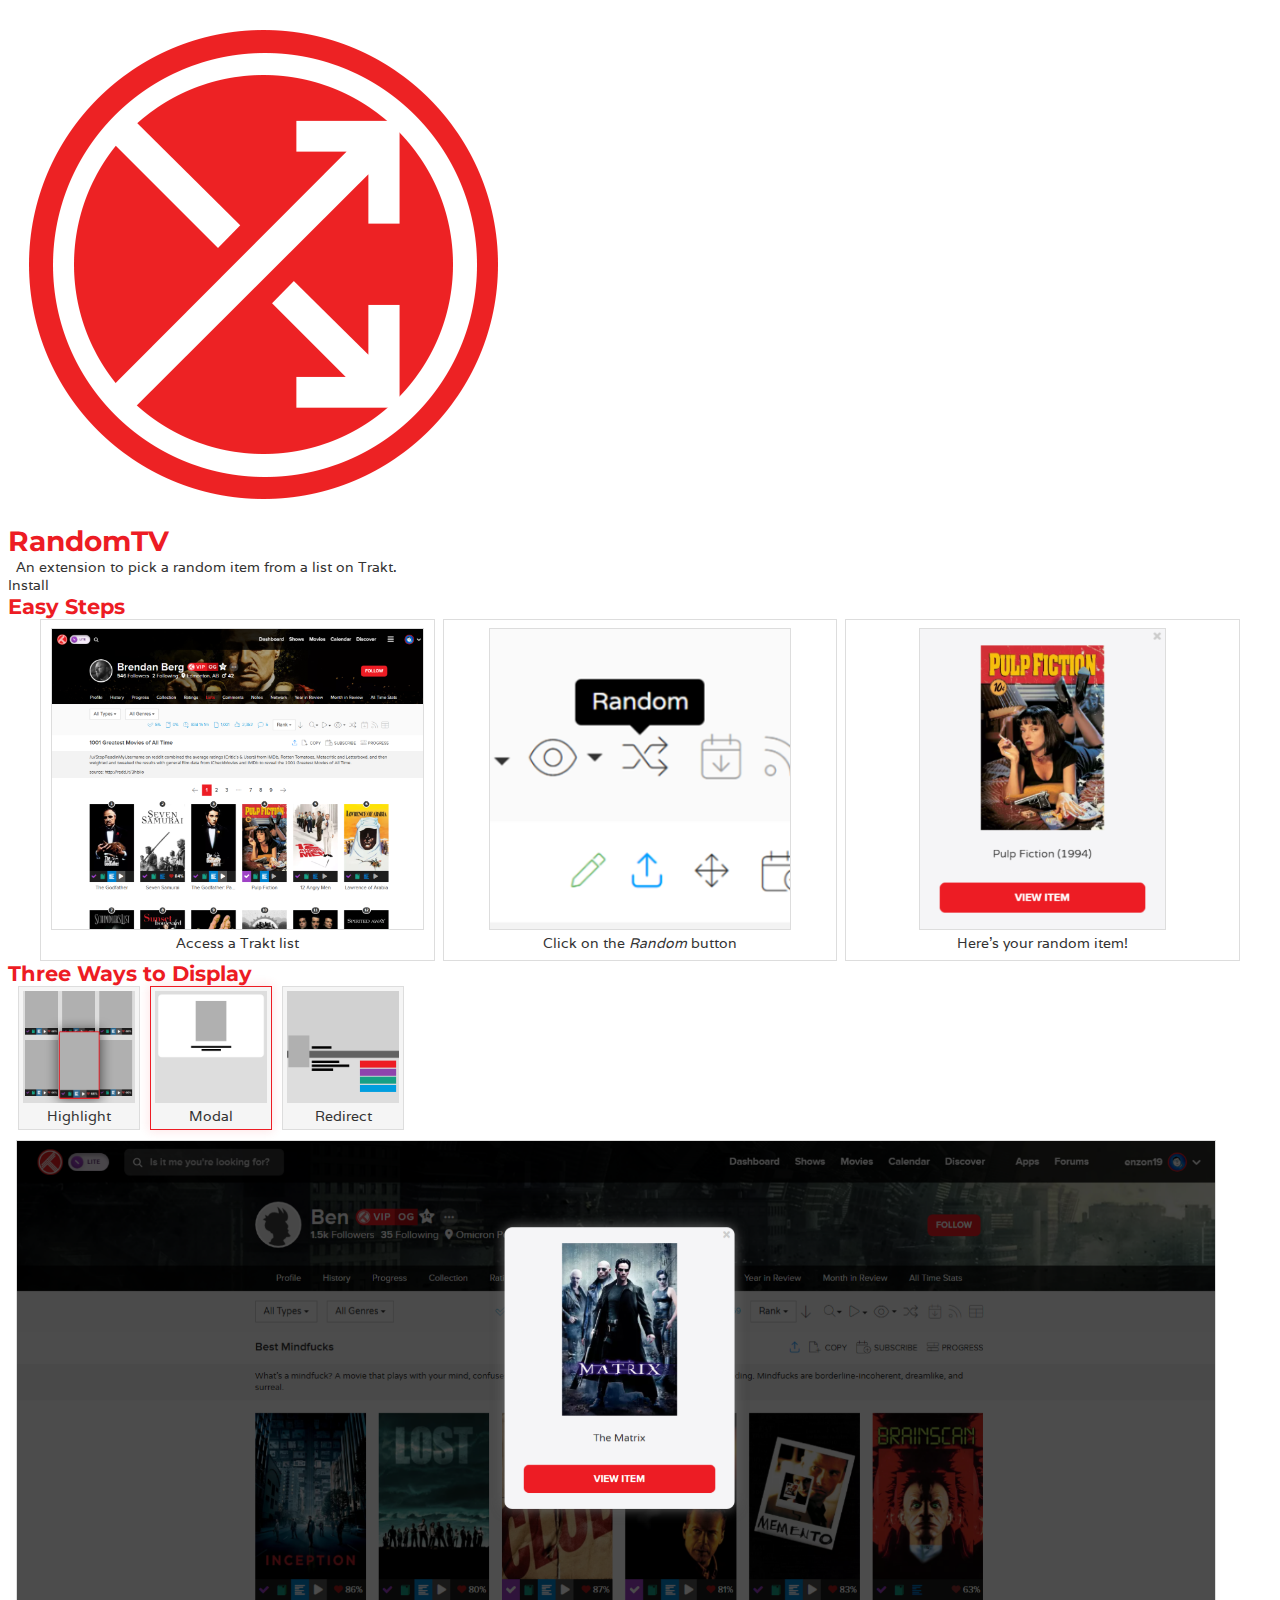
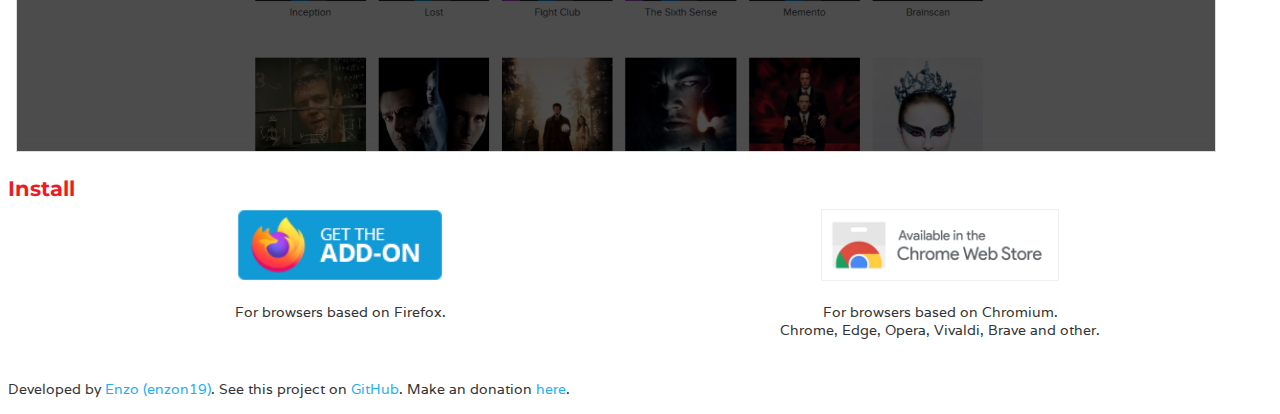
<file: index.html>
<!DOCTYPE html>
<html>
  <head>
    <meta charset="utf-8" />
    <meta http-equiv="X-UA-Compatible" content="IE=edge" />
    <title>RandomTV for Trakt</title>
    <meta name="description" content="" />
    <meta name="viewport" content="width=device-width, initial-scale=1" />

    <link
      rel="apple-touch-icon"
      sizes="180x180"
      href="assets/favicon/apple-touch-icon.png"
    />
    <link
      rel="icon"
      type="image/png"
      sizes="32x32"
      href="assets/favicon/favicon-32x32.png"
    />
    <link
      rel="icon"
      type="image/png"
      sizes="16x16"
      href="assets/favicon/favicon-16x16.png"
    />
    <link
      rel="icon"
      type="image/x-icon"
      sizes="48x48"
      href="assets/favicon/favicon.ico"
    />

    <link rel="stylesheet" href="styles/main.css" />
    <link rel="stylesheet" href="styles/grid.css" />
    <link rel="stylesheet" href="styles/displayOptions.css" />

    <link rel="preconnect" href="https://fonts.googleapis.com" />
    <link rel="preconnect" href="https://fonts.gstatic.com" crossorigin />
    <link
      href="https://fonts.googleapis.com/css2?family=Montserrat:wght@500&family=Varela&display=swap"
      rel="stylesheet"
    />
  </head>
  <body>
    <div>
      <div class="text-hover">
        <img src="assets/logo.png" alt="RandomTV Logo" class="logo" />
        <h1 class="title">RandomTV</h1>
        <span style="padding: 0px 8px"
          >An extension to pick a random item from a list on Trakt.</span
        ><br />
        <a
          onclick="document.getElementById('install').scrollIntoView({'behavior': 'smooth'})"
          class="main-button"
          >Install</a
        >
      </div>
      <div
        class="image-repeat"
        style="background-image: url('assets/background/backgroundCut.png')"
      ></div>
      <div class="shade"></div>
    </div>
    <div>
      <h2>Easy Steps</h2>
      <div class="gridContainer">
        <div class="gridItem">
          <img
            src="assets/steps/pageListPrint.png"
            alt="Trakt's page list"
          /><br />
          <span>Access a Trakt list</span>
        </div>
        <div class="gridItem">
          <img src="assets/steps/randomButton.png" alt="Random button" /><br />
          <span>Click on the <i>Random</i> button</span>
        </div>
        <div class="gridItem">
          <img
            src="assets/steps/resultModal.png"
            alt="Result with random item"
          /><br />
          <span>Here's your random item!</span>
        </div>
      </div>
    </div>
    <div id="te">
      <h2>Three Ways to Display</h2>
      <div class="show-grid">
        <div class="show-item displayType" id="displayType-highlight">
          <img
            class="show-image"
            src="assets/displayOptions/icons/highlight.png"
          />
          <br />
          <span>Highlight</span>
        </div>
        <div
          class="show-item displayType displayType-applied"
          id="displayType-modal"
        >
          <img
            class="show-image"
            src="assets/displayOptions/icons/modal.png"
          />
          <br />
          <span>Modal</span>
        </div>
        <div class="show-item displayType" id="displayType-redirect">
          <img
            class="show-image"
            src="assets/displayOptions/icons/redirect.png"
          />
          <br />
          <span>Redirect</span>
        </div>
      </div>
      <br />
      <div style="padding: 0px 8px">
        <img
          src="assets/displayOptions/results/modal.png"
          alt="Preview selected option above"
          id="previewOption"
        />
      </div>
    </div>
    <div id="install" style="margin-top: 20px">
      <h2 style="margin-top: 0px">Install</h2>
      <div class="showFeatures alignCenter" style="align-items: center">
        <div class="feature" style="min-height: 155px">
          <a
            href="https://addons.mozilla.org/pt-BR/firefox/addon/randomtv-for-trakt/"
            target="_blank"
          >
            <img
              style="cursor: pointer; width: 206px; height: 72px"
              src="assets/stores/firefox.webp"
            />
          </a>
          <br /><br />
          <span style="margin-bottom: 0px">For browsers based on Firefox.</span>
        </div>
        <div class="feature" style="min-height: 155px">
          <a
            href="https://chromewebstore.google.com/detail/randomtv-for-trakt/pfpgceagljbjijjfbhafopadmhdifoaa"
            target="_blank"
          >
            <img
              style="
                cursor: pointer;
                width: 238px;
                height: 72px;
              "
              src="assets/stores/chrome.png"
            />
          </a>
          <br /><br />
          <span style="margin-bottom: 0px"
            >For browsers based on Chromium.<br />Chrome, Edge, Opera, Vivaldi,
            Brave and other.</span
          >
        </div>
      </div>
    </div>
    <footer style="padding: 8px 0px">
      Developed by
      <a target="blank" href="https://enzon19.com">Enzo (enzon19)</a>. See this
      project on
      <a target="blank" href="https://github.com/enzon19/randomtv">GitHub</a>.
      Make an donation
      <a target="blank" href="https://enzon19.com/donate">here</a>.
    </footer>

    <script src="scripts/displayOptions.js"></script>
  </body>
</html>
</file>
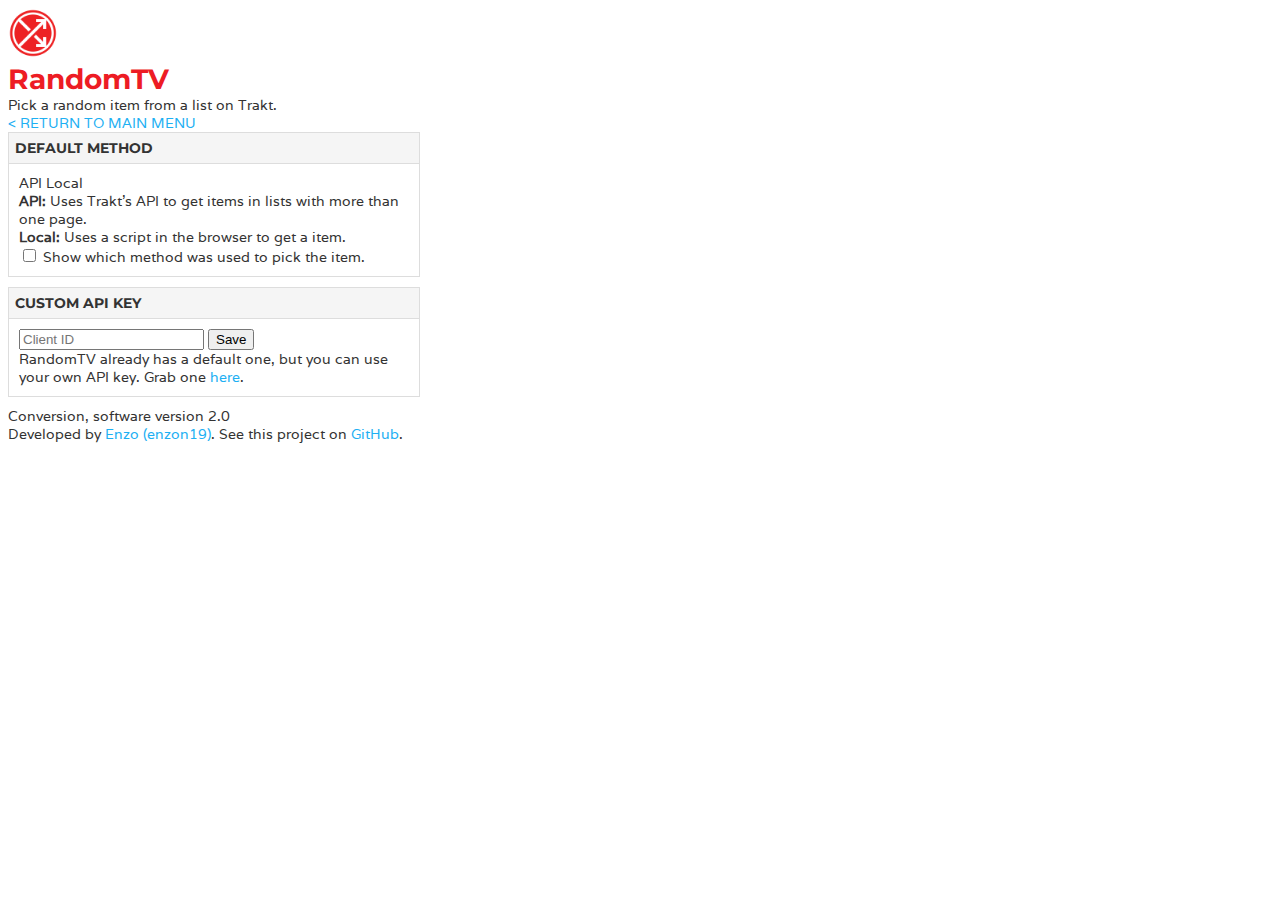
<file: html/advanced.html>
<!DOCTYPE html>
<html>
  <head>
    <meta charset="utf-8" />
    <meta http-equiv="X-UA-Compatible" content="IE=edge" />
    <title id="settings">Settings: Advanced</title>
    <meta name="viewport" content="width=device-width, initial-scale=1" />

    <link rel="preconnect" href="https://fonts.googleapis.com" />
    <link rel="preconnect" href="https://fonts.gstatic.com" crossorigin />
    <link
      href="https://fonts.googleapis.com/css2?family=Montserrat:wght@500&family=Varela&display=swap"
      rel="stylesheet"
    />

    <link rel="icon" type="image/x-icon" href="/assets/favicon.ico" />

    <link rel="stylesheet" href="/styles/main.css" />
  </head>

  <body style="width: 412px; overflow-x: hidden; overflow-y: scroll">
    <!-- Title -->
    <div class="header-logo-title">
      <img src="/assets/logo.png" alt="RandomTV Logo" height="50rem" />
      <div>
        <h1>RandomTV</h1>
        <p id="extensionDescription">
          Pick a random item from a list on Trakt.
        </p>
      </div>
    </div>

    <a class="button" href="popup.html" style="margin-bottom: 8px"
      >&lt; RETURN TO MAIN MENU</a
    >

    <div class="panel">
      <div class="panel-title">DEFAULT METHOD</div>
      <div class="panel-content">
        <form class="flex-row">
          <input
            type="radio"
            name="defaultMethod"
            id="api"
            value="api"
            checked
            hidden
          />
          <label for="api" class="button" style="width: 100%">API</label>

          <input
            type="radio"
            name="defaultMethod"
            id="local"
            value="local"
            hidden
          />
          <label for="local" class="button" style="width: 100%">Local</label>
        </form>
        <p>
          <b>API:</b> Uses Trakt's API to get items in lists with more than one
          page.<br /><b>Local:</b> Uses a script in the browser to get a item.
        </p>
        <form>
          <label class="panel-label">
            <input type="checkbox" name="showMethod" id="showMethod" />
            Show which method was used to pick the item.
          </label>
        </form>
      </div>
    </div>

    <div class="panel">
      <div class="panel-title">CUSTOM API KEY</div>
      <div class="panel-content">
        <form class="flex-row">
          <input
            type="text"
            name="apiKey"
            placeholder="Client ID"
          />
          <button class="button">Save</button>
        </form>
        <p>RandomTV already has a default one, but you can use your own API key. Grab one <a href="https://trakt.tv/oauth/applications" target="_blank">here</a>.</p>
      </div>
    </div>

    <span>Conversion, software version 2.0</span>

    <footer id="credits">
      Developed by
      <a target="blank" href="https://enzon19.com">Enzo (enzon19)</a>. See this
      project on
      <a target="blank" href="https://github.com/enzon19/randomtv">GitHub</a>.
    </footer>

    <script src="/js/popup.js" async defer></script>
  </body>
</html>
</file>
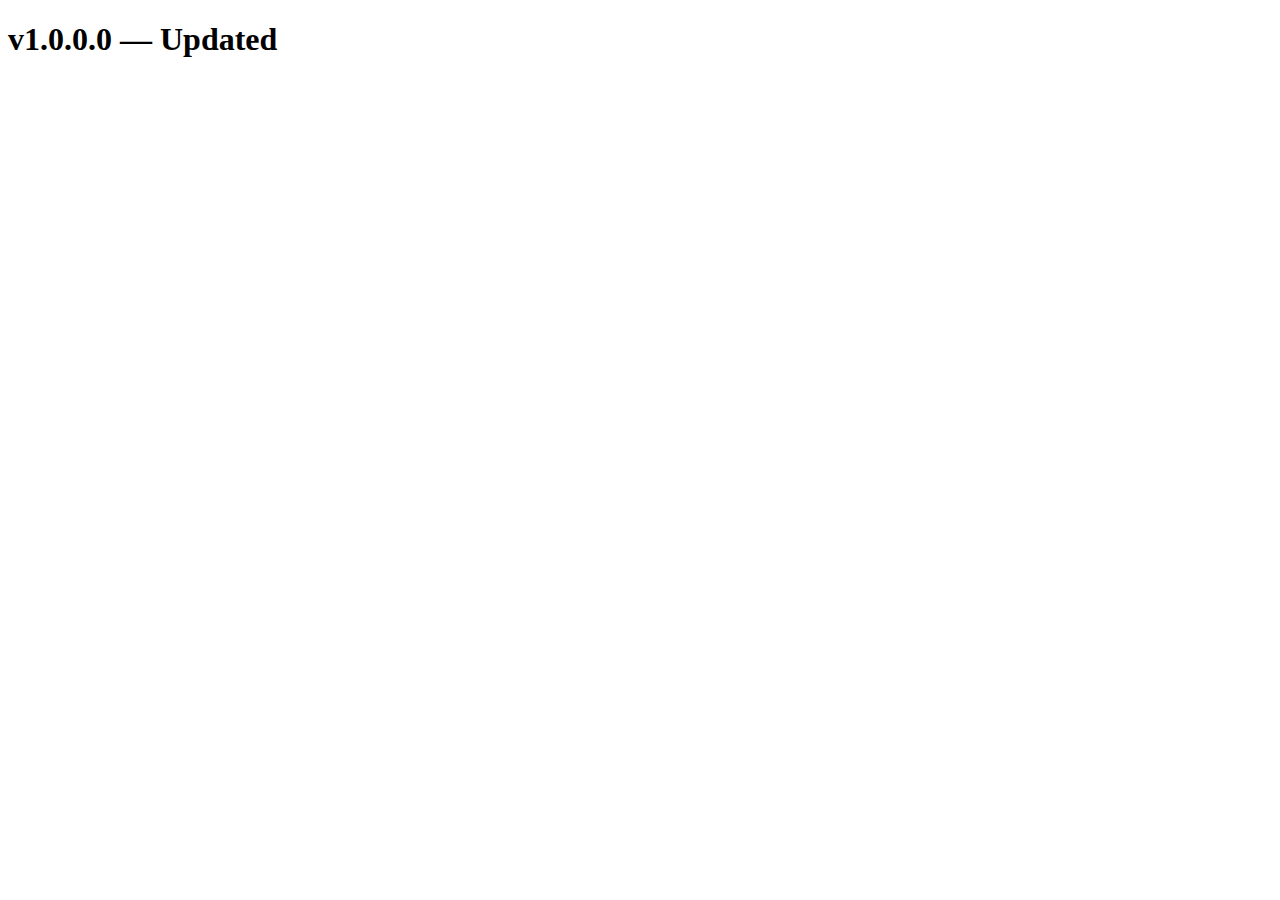
<file: html/updated.html>
<!DOCTYPE html>
<html>
  <head>
    <meta charset="utf-8">
    <meta http-equiv="X-UA-Compatible" content="IE=edge">
    <title>RandomTV Updated!</title>
    <meta name="viewport" content="width=device-width, initial-scale=1">
  </head>
  <body>
    <h1>v1.0.0.0 — Updated</h1>
  </body>
</html>
</file>
<file: styles/main.css>
body {
  font-family: 'Varela', sans-serif;
  font-size: 14px;
  color: #333333;
}

h1, h2, h3, h4, h5, h6 {
  font-family: 'Montserrat', sans-serif;
  margin: 0px;
  color: #ed1c24;
}

p {  
  margin: 0px;
}

a:link,
a:visited {
  color: #1eb0f3;
  text-decoration: none;
  cursor: pointer;
}

a:link:active,
a:visited:active,
a:hover {
  color: #23a0da;
  cursor: pointer;
}

.panel-title {
  font-family: 'Montserrat', sans-serif;
  background-color: #f5f5f5;
  font-weight: bold;
  padding: 6px;
  border-bottom: solid 1px #dddddd;
}

.panel {
  border: solid 1px #dddddd;
  margin-bottom: 10px;
}

.panel-content {
  padding: 10px;
}

.show-grid {
  padding: 0px 10px 10px 10px;
  display: inline-grid;
  grid-template-columns: auto auto auto;
  text-align: center;
  column-gap: 10px;
}

.show-image {
  width: 112px;
}

.show-item {
  padding: 4px; 
  background-color: #f5f5f5;
  border: solid 1px #dddddd;
  transition: all 0.2s;
  cursor: pointer;
}

.show-item:hover {
  box-shadow: 0px 0px 10px 1px #ed1c234b;
  transition: all 0.2s;
}

.displayType-applied {
  box-shadow: 0px 0px 10px 1px #ed1c231e;
  border-color: #ed1c24
}
</file>
<file: styles/grid.css>
.gridItem > img {
  height: 300px;
  border: 1px solid #ddd;
  transition: all 0.2s;
}

.gridItem {
  border: 1px solid #ddd;
  padding: 8px;
  box-sizing: border-box;
}

.gridContainer {
  display: grid;
  grid-auto-columns: minmax(0, 1fr);
  grid-auto-flow: column;
  text-align: center;
  overflow: visible;
  max-width: 1200px;
  text-align: center;
  margin-left: auto; 
  margin-right: auto;
  column-gap: 8px;
  padding: 0px 8px;
}

.showFeatures {
  max-width: 1200px;
  margin: 0px auto;
  display: grid;
  grid-auto-columns: minmax(0, 1fr);
  grid-auto-flow: column;
  text-align: center;
  overflow: visible;
}

.feature {
  align-items: center;
  text-align: center;
  overflow: visible;
  margin: 8px;
}

.featureImage{
  overflow: visible;
  width: 200px;
  height: 200px;
  border-radius: 50%;
  border: 3px solid #464647;
  box-shadow: 1px 1px 25px 5px rgba(0, 0, 0, 0.2);
}

@media screen and (max-width: 1200px) {
  .gridItem > img {
    height: 200px;
  }
}

@media screen and (max-width: 1000px) {
  .gridItem > img {
    height: 150px;
  }
}

@media screen and (max-width: 666px) {
  .gridContainer {
    display: block;
  }
  .gridItem {
    border: none;
  }
}

@media screen and (max-width: 430px) {
  .show-grid {
    display: block !important;
  }
}

@media screen and (max-width: 730px) {
  .showFeatures {
    display: block !important;
  }
}
</file>
<file: styles/displayOptions.css>
.show-grid {
  padding: 0px 10px 10px 10px;
  display: inline-grid;
  grid-template-columns: auto auto auto;
  text-align: center;
  column-gap: 10px;
}

.show-image {
  width: 112px;
}

.show-item {
  padding: 4px; 
  background-color: #f5f5f5;
  border: solid 1px #dddddd;
  transition: all 0.2s;
  cursor: pointer;
}

.show-item:hover {
  box-shadow: 0px 0px 10px 1px #ed1c234b;
  transition: all 0.2s;
}

.displayType-applied {
  box-shadow: 0px 0px 10px 1px #ed1c231e;
  border-color: #ed1c24
}

#previewOption {
  border: 1px solid #ddd;
  width: 100%; 
  max-width: 1200px;
  box-sizing: border-box;
}
</file>
